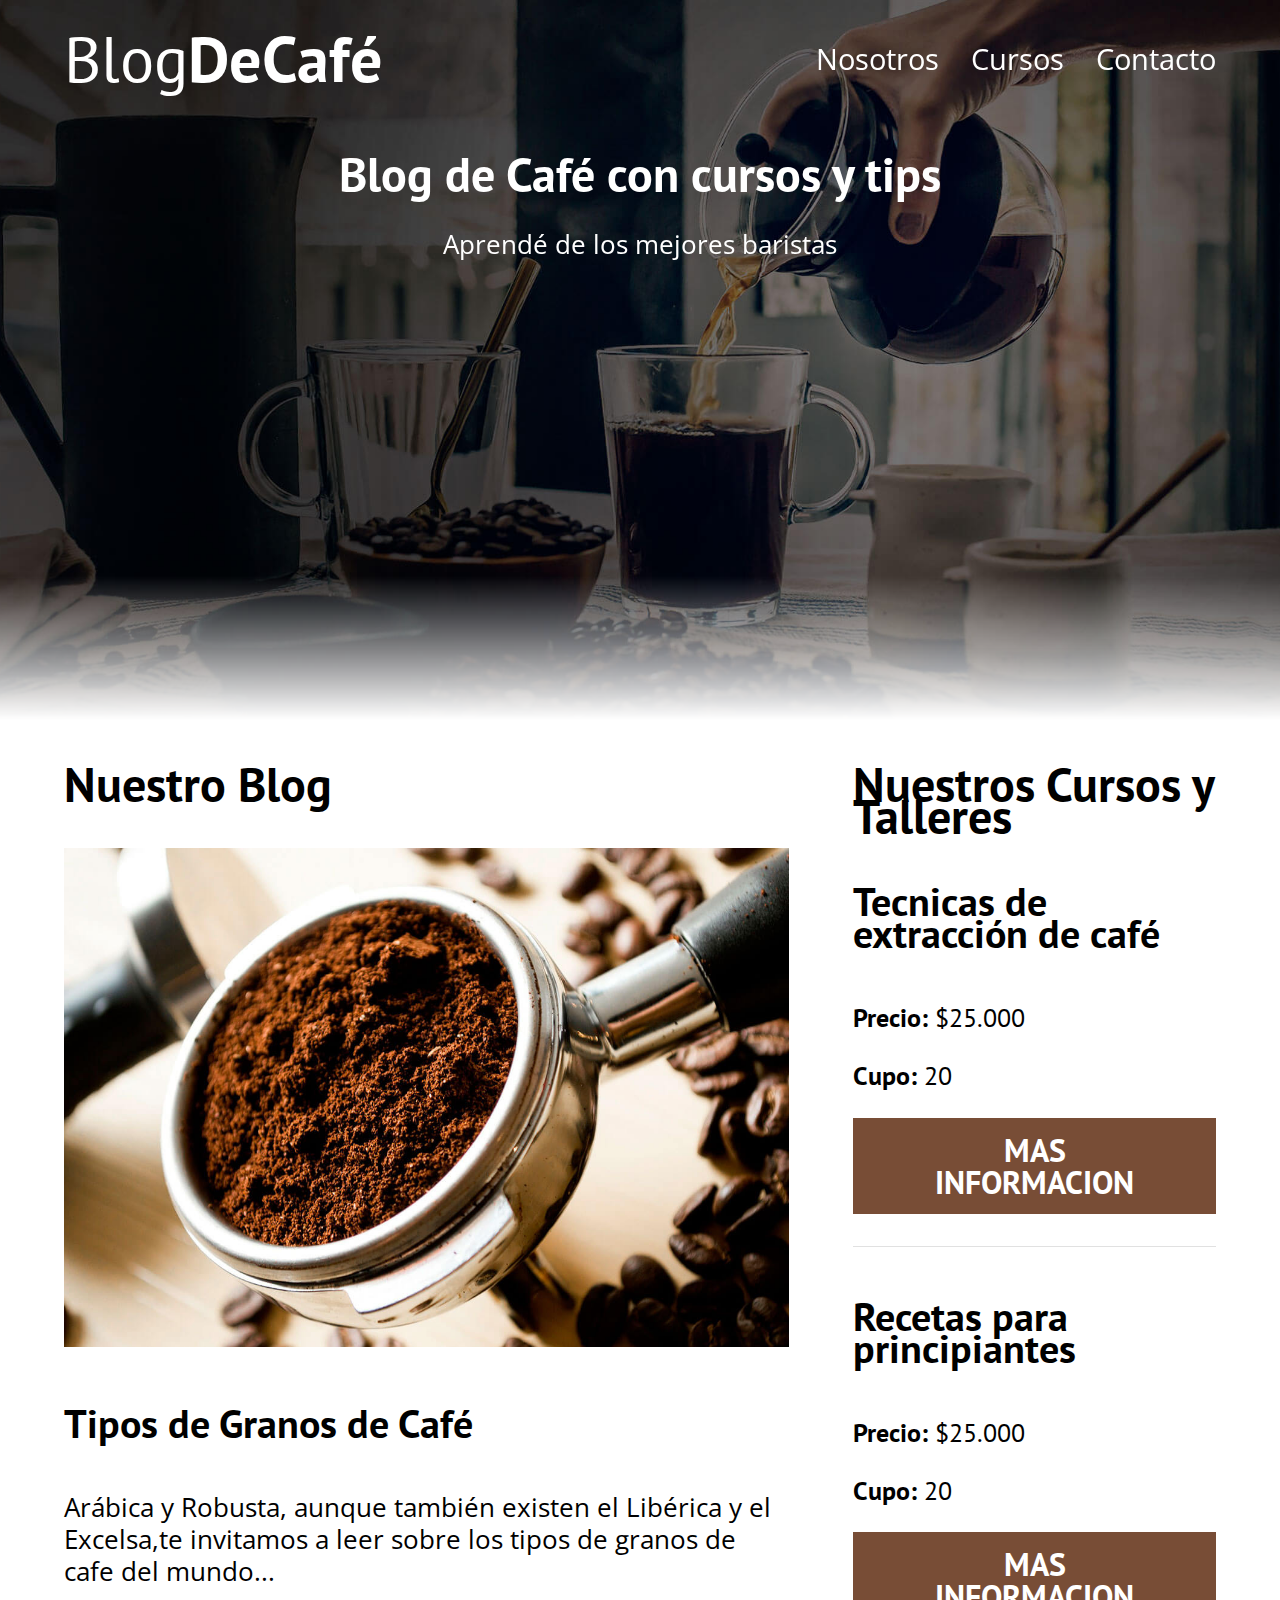
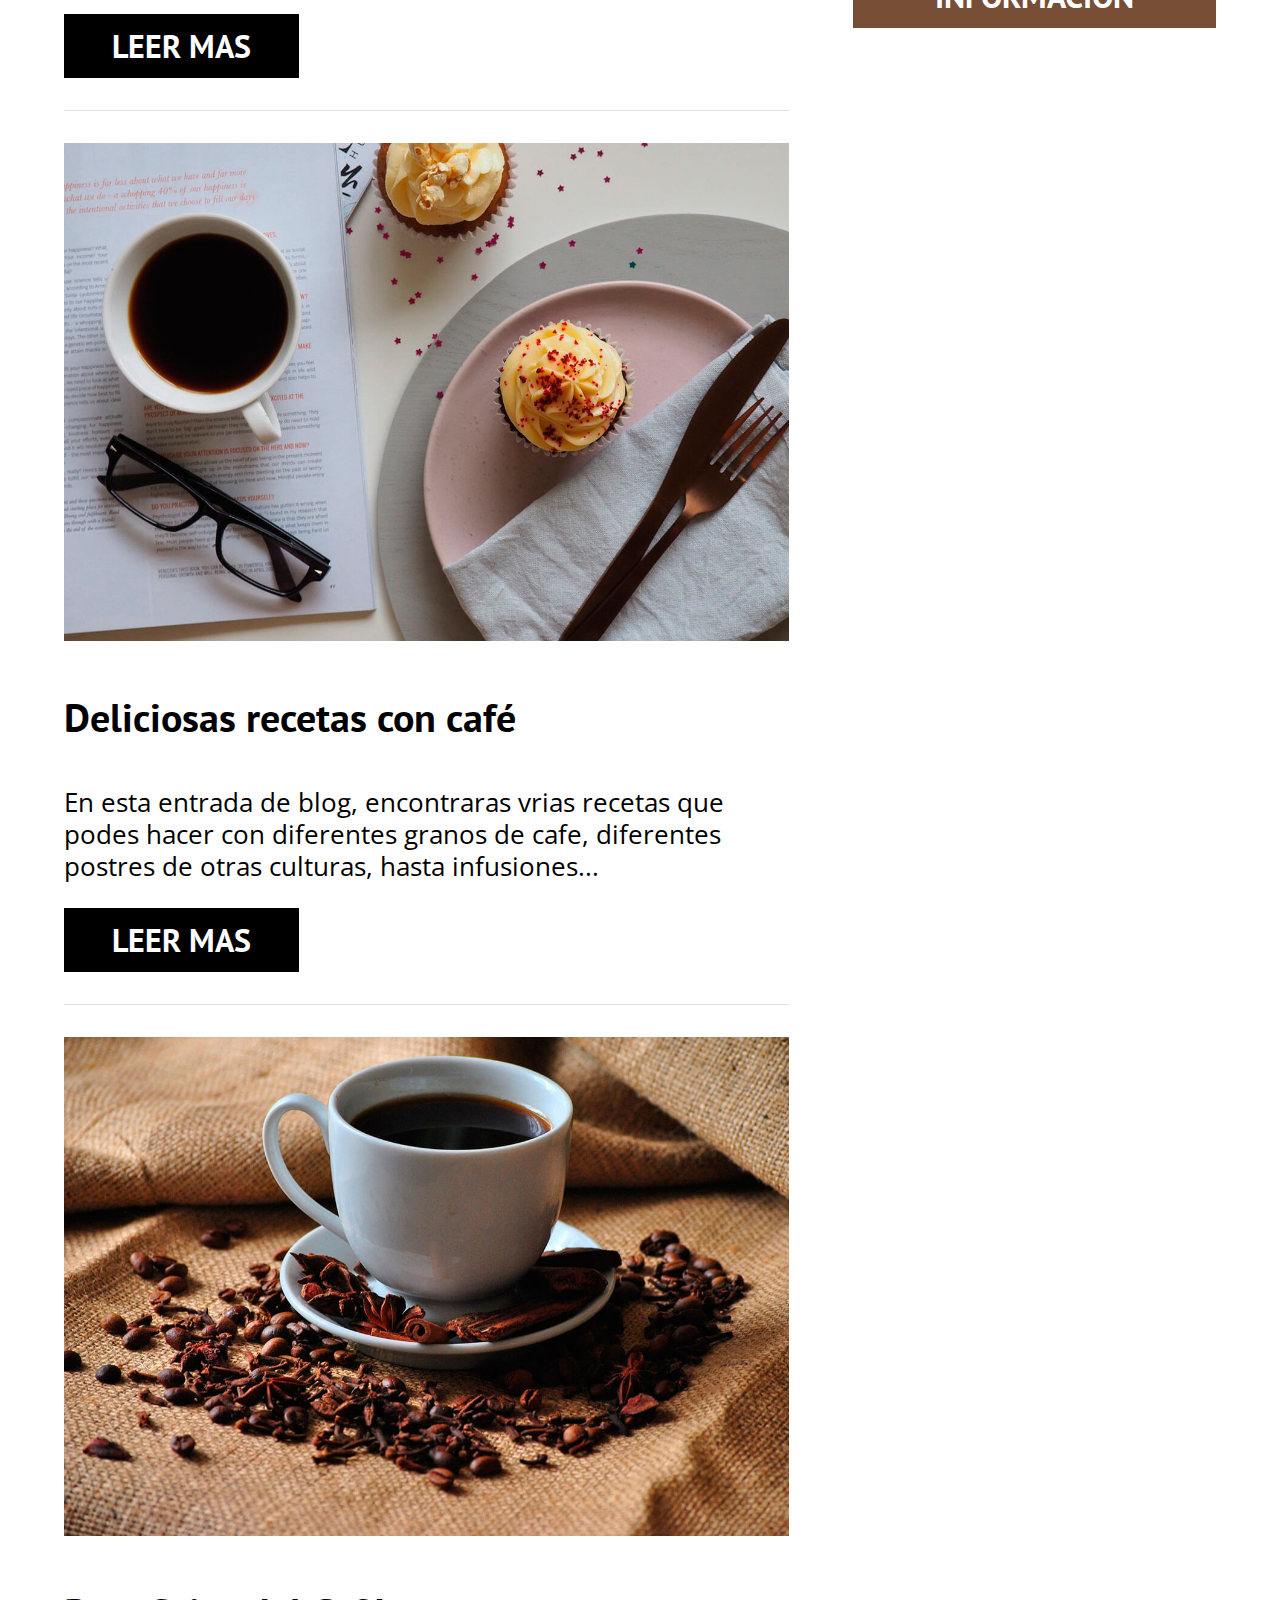
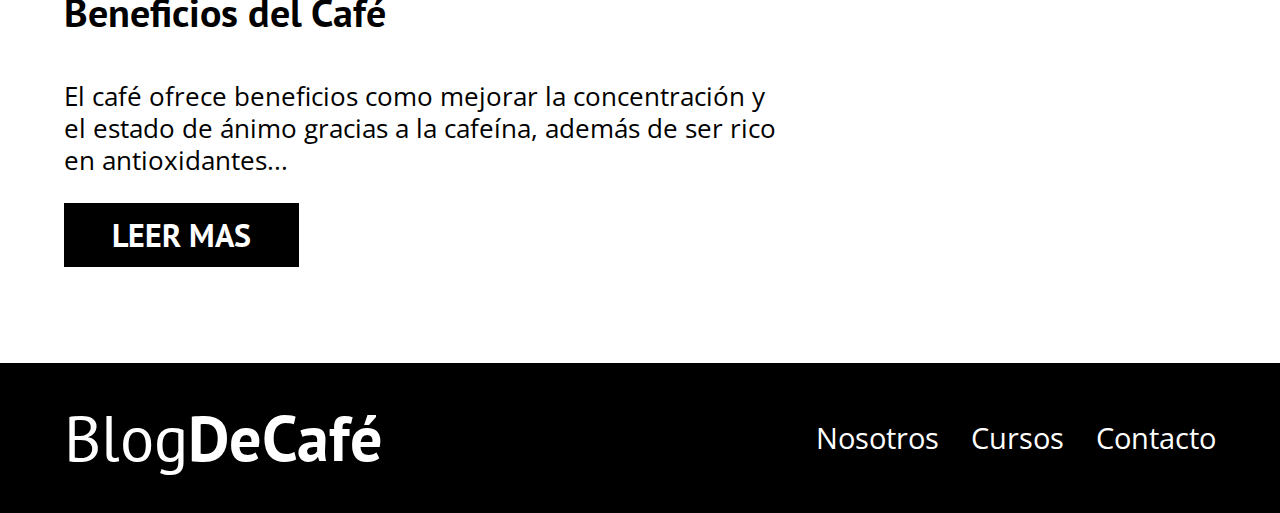
<file: index.html>
<!DOCTYPE html>
<html lang="en">

<head>
    <meta charset="UTF-8">
    <meta name="viewport" content="width=device-width, initial-scale=1.0">
    <title>BlogDeCafé</title>
    <link rel="stylesheet" href="./css/normalize.css">
    <link rel="stylesheet"
        href="https://fonts.googleapis.com/css2?family=Open+Sans:ital,wght@0,300..800;1,300..800&family=PT+Sans:ital,wght@0,400;0,700;1,400;1,700&display=swap"
        rel="stylesheet">
    <link rel="stylesheet" href="./css/styles.css">

</head>

<body>

    <header class="header">
        <div class="contenedor">
            <div class="barra-superior">
                <a class="logo" href="./index.html">
                    <h1 class="logo__nombre"> Blog<span class="logo__bold">DeCafé</span></h1>
                </a>
                <nav class="navegacion">
                    <a class="navegacion__enlaces" href="nosotros.html">Nosotros</a>
                    <a class="navegacion__enlaces" href="cursos.html">Cursos</a>
                    <a class="navegacion__enlaces" href="contacto.html">Contacto</a>
                </nav>
            </div>
        </div>

        <div class="header__texto">
            <h2>Blog de Café con cursos y tips</h2>
            <p>Aprendé de los mejores baristas</p>
        </div>


    </header>

    <div class="contenedor contenido-principal">
        <main class="Blog">
            <h3>Nuestro Blog</h3>
            <article class="entradas">
                <img src="./img/blog1.jpg" alt="Imagen del Blog">
                <h4>Tipos de Granos de Café</h4>
                <p> Arábica y Robusta, aunque también existen el Libérica y
                    el Excelsa,te invitamos a leer sobre los tipos de granos de cafe del mundo... </p>
                <a href="entrada.html" class="boton boton--blog">LEER MAS </a>

            </article>

            <article class="entradas">
                <img src="./img/blog2.jpg" alt="Imagen del Blog">
                <h4>Deliciosas recetas con café</h4>
                <p> En esta entrada de blog, encontraras vrias recetas que podes hacer con diferentes granos de cafe,
                    diferentes postres de otras culturas, hasta infusiones... </p>
                <a href="entrada.html" class="boton boton--blog">LEER MAS </a>

            </article>


            <article class="entradas">
                <img src="./img/blog3.jpg" alt="Imagen del Blog">
                <h4>Beneficios del Café</h4>
                <p>El café ofrece beneficios como mejorar la concentración y el estado de ánimo gracias a la cafeína,
                    además de ser rico en
                    antioxidantes... </p>
                <a href="entrada.html" class="boton boton--blog">LEER MAS</a>

            </article>



        </main>
        <aside class="sidebar">
            <h3>Nuestros Cursos y Talleres</h3>
            <ul class="nuestros-cursos">
                <li class="widget-cursos">
                    <h4>Tecnicas de extracción de café</h4>
                    <p class="widget-curso__label">Precio:
                        <span class="widget-curso__precio">$25.000</span>
                    </p>
                    <p class="widget-curso__label">Cupo:
                        <span class="widget-curso__precio">20</span>
                    </p>
                    <a href="entrada.html" class="boton boton--aside">MAS INFORMACION</a>

                </li>


                <li class="widget-cursos">
                    <h4>Recetas para principiantes</h4>
                    <p class="widget-curso__label">Precio:
                        <span class="widget-curso__precio">$25.000</span>
                    </p>
                    <p class="widget-curso__label">Cupo:
                        <span class="widget-curso__precio">20</span>
                    </p>
                    <a href="entrada.html" class="boton boton--aside">MAS INFORMACION</a>

                </li>

            </ul>

        </aside>

    </div>

    <footer class="footer">
        <div class="contenedor">
            <div class="barra-superior">
                <a class="logo" href="./index.html">
                    <h1 class="logo__nombre"> Blog<span class="logo__bold">DeCafé</span></h1>
                </a>
                <nav class="navegacion">
                    <a class="navegacion__enlaces" href="nosotros.html">Nosotros</a>
                    <a class="navegacion__enlaces" href="cursos.html">Cursos</a>
                    <a class="navegacion__enlaces" href="contacto.html">Contacto</a>
                </nav>
            </div>
        </div>


    </footer>

</body>

</html>
</file>
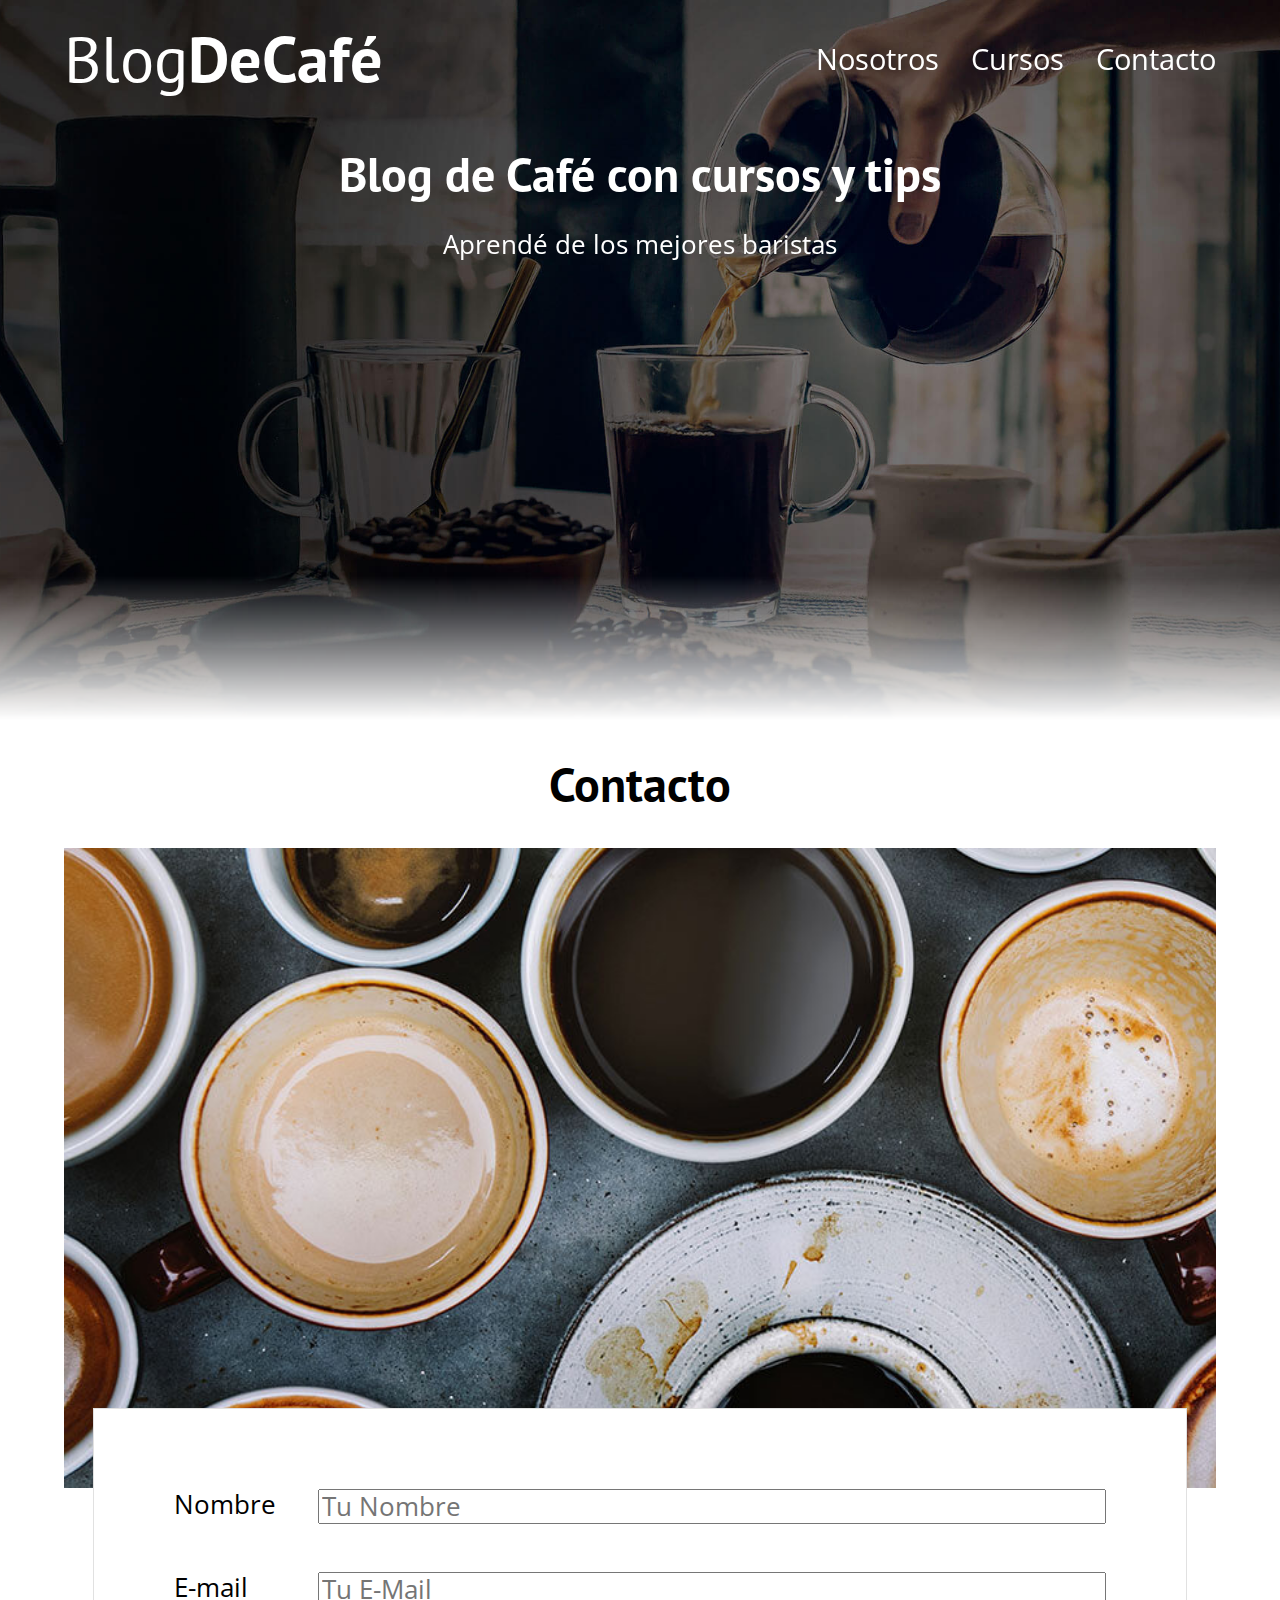
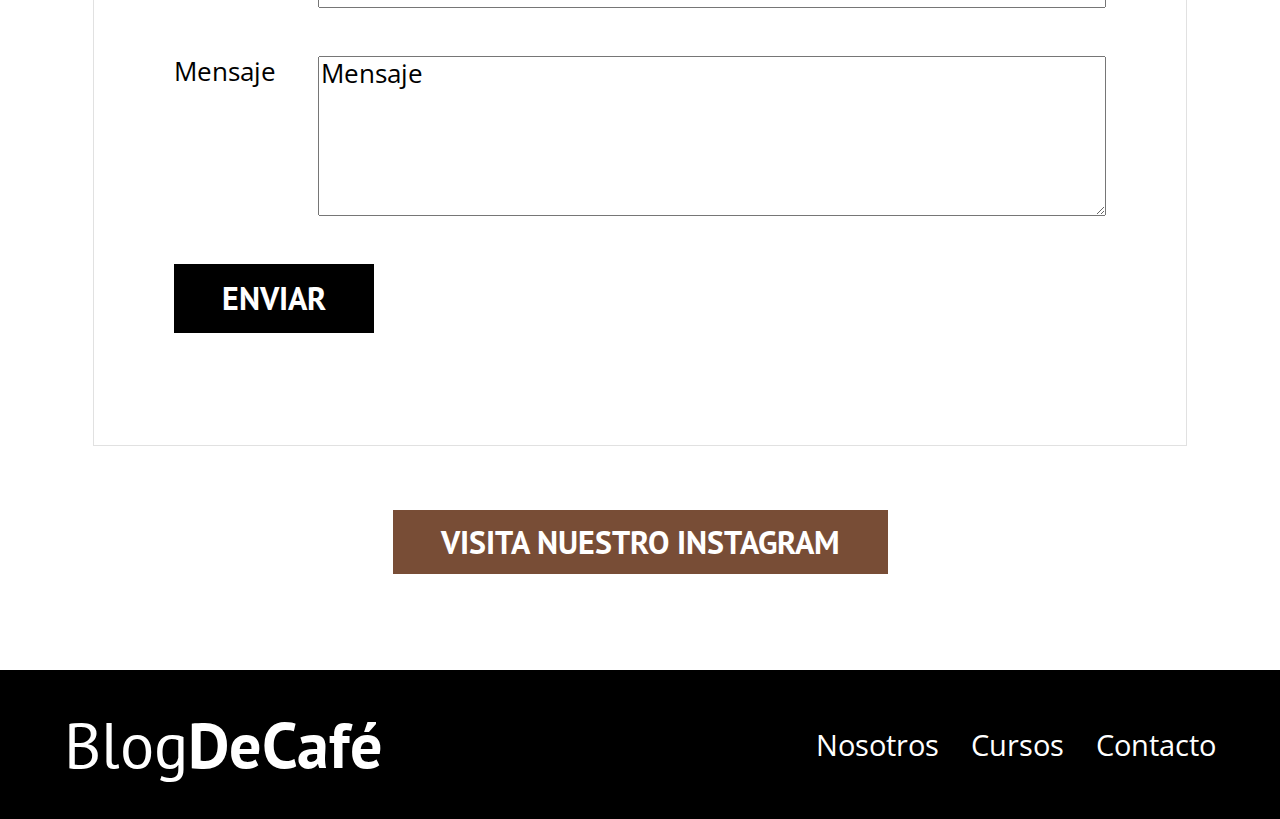
<file: contacto.html>
<!DOCTYPE html>
<html lang="en">

<head>
    <meta charset="UTF-8">
    <meta name="viewport" content="width=device-width, initial-scale=1.0">
    <title>BlogDeCafé</title>
    <link rel="stylesheet" href="./css/normalize.css">
    <link rel="stylesheet"
        href="https://fonts.googleapis.com/css2?family=Open+Sans:ital,wght@0,300..800;1,300..800&family=PT+Sans:ital,wght@0,400;0,700;1,400;1,700&display=swap"
        rel="stylesheet">
    <link rel="stylesheet" href="./css/styles.css">

</head>

<body>

    <header class="header">
        <div class="contenedor">
            <div class="barra-superior">
                <a class="logo" href="./index.html">
                    <h1 class="logo__nombre"> Blog<span class="logo__bold">DeCafé</span></h1>
                </a>
                <nav class="navegacion">
                    <a class="navegacion__enlaces" href="nosotros.html">Nosotros</a>
                    <a class="navegacion__enlaces" href="cursos.html">Cursos</a>
                    <a class="navegacion__enlaces" href="contacto.html">Contacto</a>
                </nav>
            </div>
        </div>

        <div class="header__texto">
            <h2>Blog de Café con cursos y tips</h2>
            <p>Aprendé de los mejores baristas</p>
        </div>


    </header>


    <main class="contenedor">
        <h3 class="titulo2">Contacto</h3>
        <div class="contacto-bg"></div>

        <form class="formulario">
            <div class="campo">
                <label class="campo__label">Nombre</label>
                <input class="campo__field" type="text" placeholder="Tu Nombre">

            </div>
            <div class="campo">
                <label class="campo__label">E-mail</label>
                <input class="campo__field" type="email" placeholder="Tu E-Mail">

            </div>

            <div class="campo">
                <label class="campo__label">Mensaje</label>
                <textarea class="campo__field campo__field--textarea">Mensaje</textarea>

            </div>
            <div class="campo">
                <input type="submit" value="ENVIAR" class="boton boton--blog">
            </div>
        </form>

        <div class="enlace">
            <a class=" boton boton--aside enlace-externo" href="https://www.instagram.com/cafe.delirante/"
                target="_blank">
                VISITA NUESTRO INSTAGRAM</a>

        </div>


    </main>






    <footer class="footer">
        <div class="contenedor">
            <div class="barra-superior">
                <a class="logo" href="./index.html">
                    <h1 class="logo__nombre"> Blog<span class="logo__bold">DeCafé</span></h1>
                </a>
                <nav class="navegacion">
                    <a class="navegacion__enlaces" href="nosotros.html">Nosotros</a>
                    <a class="navegacion__enlaces" href="cursos.html">Cursos</a>
                    <a class="navegacion__enlaces" href="contacto.html">Contacto</a>
                </nav>
            </div>
        </div>


    </footer>

</body>

</html>
</file>
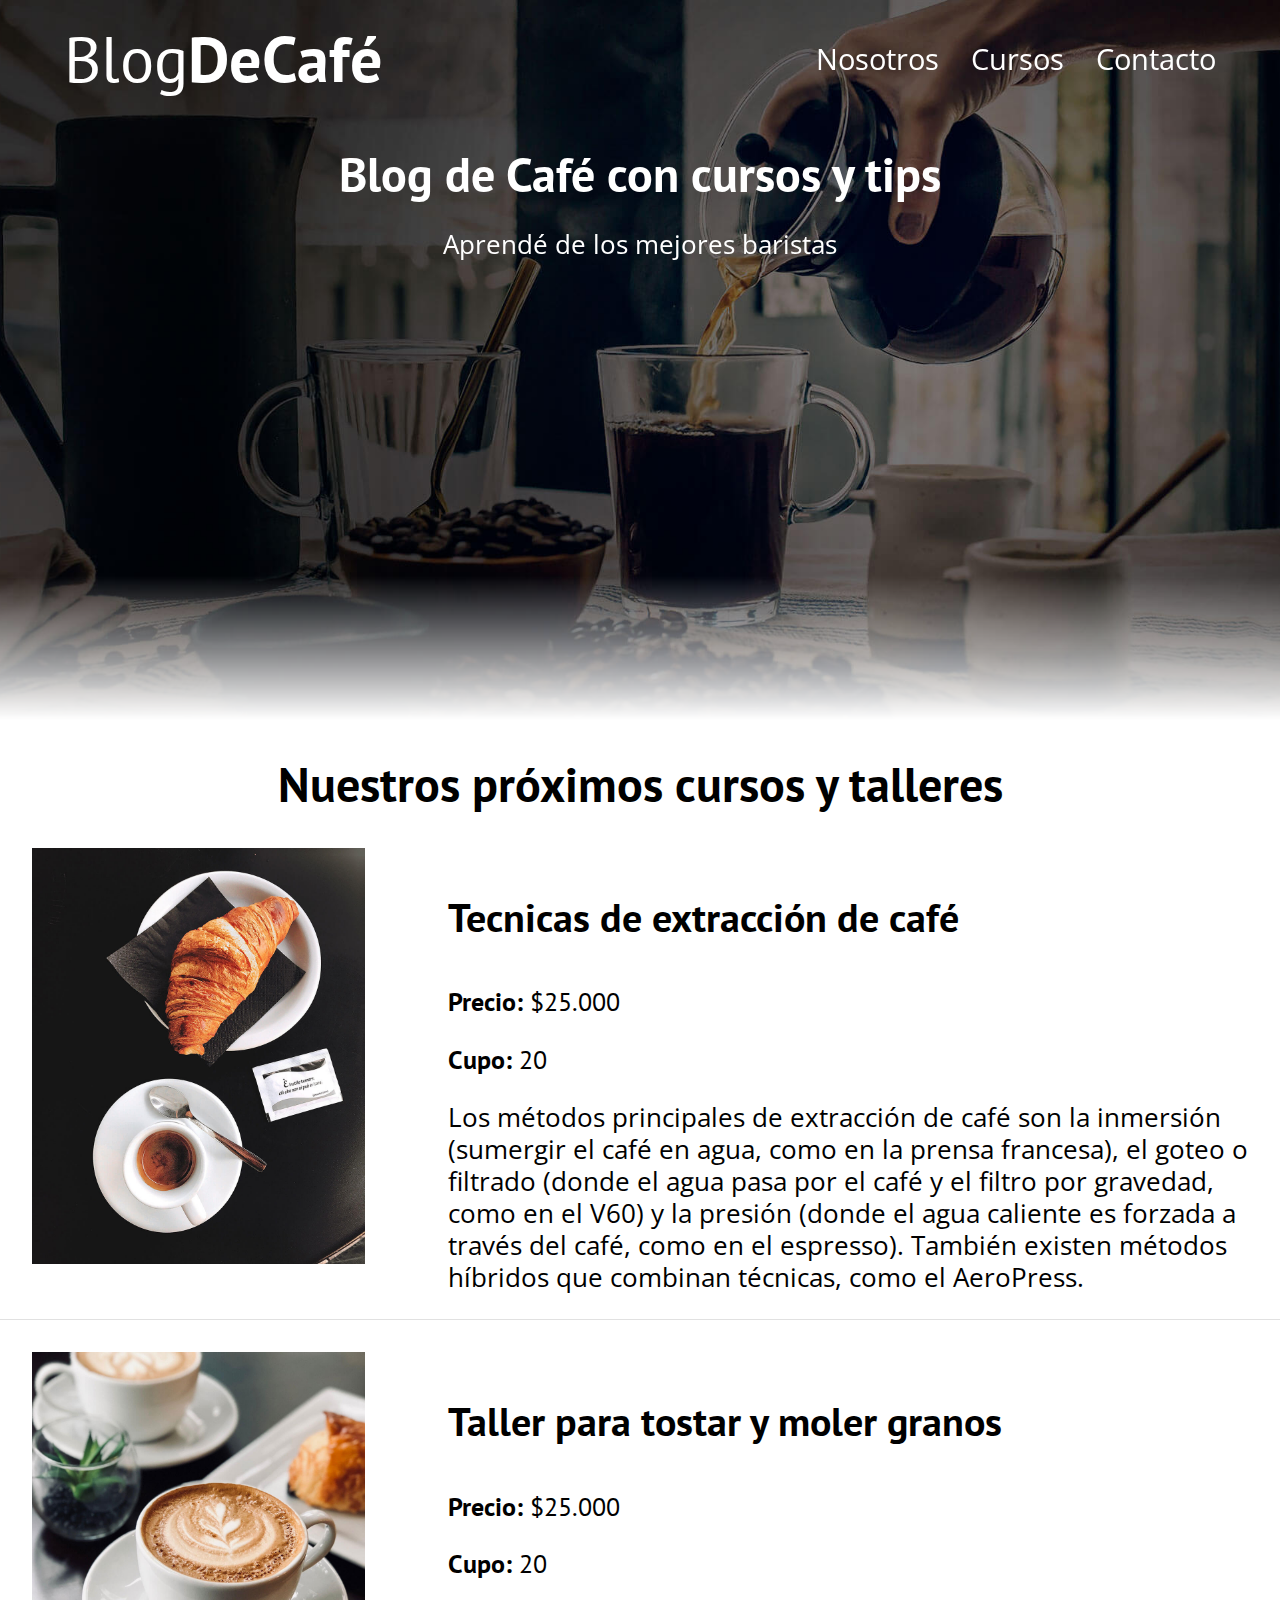
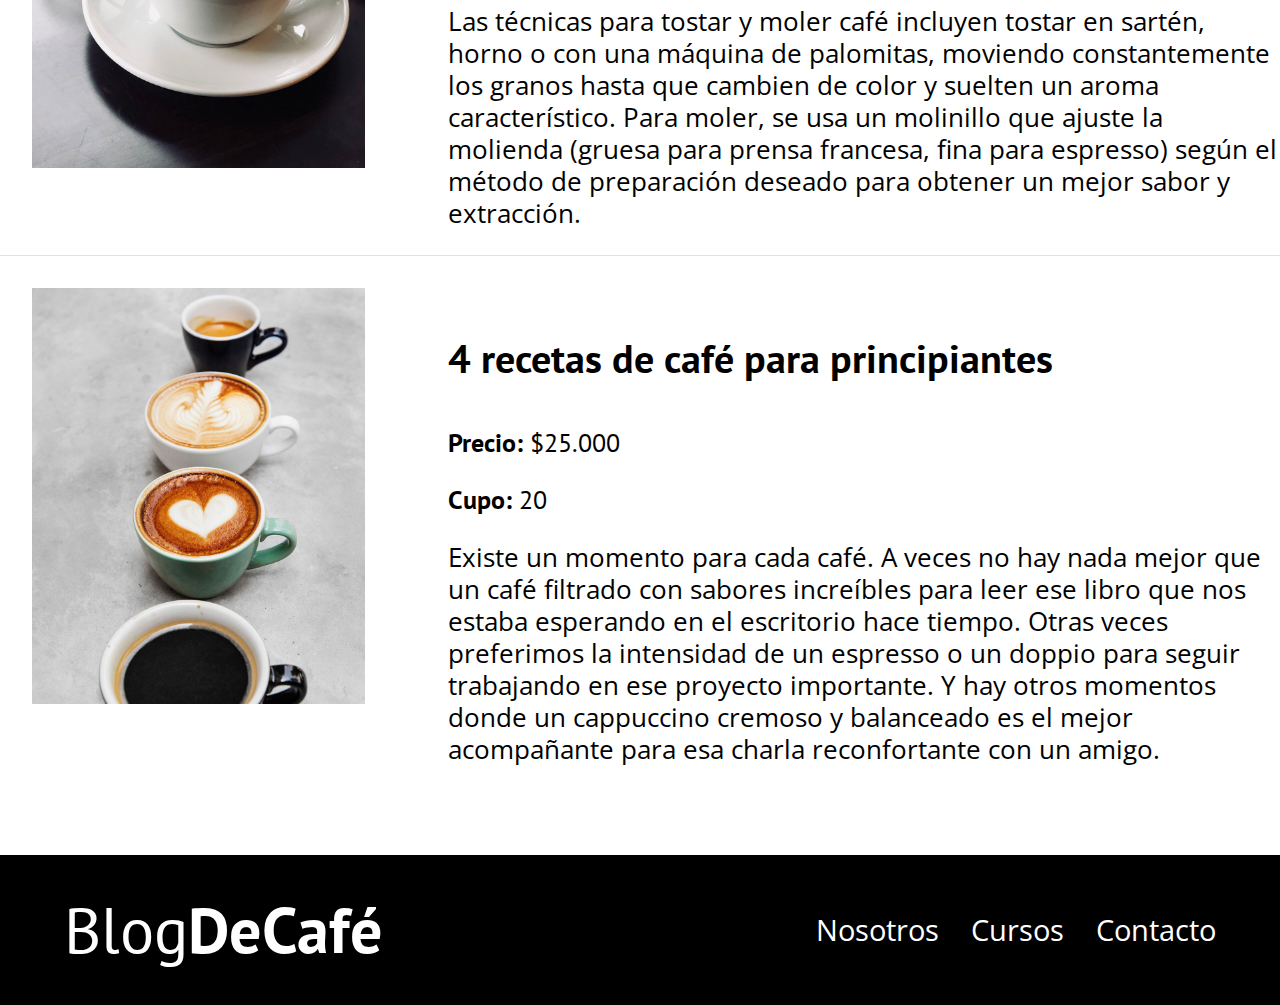
<file: cursos.html>
<!DOCTYPE html>
<html lang="en">

<head>
    <meta charset="UTF-8">
    <meta name="viewport" content="width=device-width, initial-scale=1.0">
    <title>BlogDeCafé</title>
    <link rel="stylesheet" href="./css/normalize.css">
    <link rel="stylesheet"
        href="https://fonts.googleapis.com/css2?family=Open+Sans:ital,wght@0,300..800;1,300..800&family=PT+Sans:ital,wght@0,400;0,700;1,400;1,700&display=swap"
        rel="stylesheet">
    <link rel="stylesheet" href="./css/styles.css">

</head>

<body>

    <header class="header">
        <div class="contenedor">
            <div class="barra-superior">
                <a class="logo" href="./index.html">
                    <h1 class="logo__nombre"> Blog<span class="logo__bold">DeCafé</span></h1>
                </a>
                <nav class="navegacion">
                    <a class="navegacion__enlaces" href="nosotros.html">Nosotros</a>
                    <a class="navegacion__enlaces" href="cursos.html">Cursos</a>
                    <a class="navegacion__enlaces" href="contacto.html">Contacto</a>
                </nav>
            </div>
        </div>

        <div class="header__texto">
            <h2>Blog de Café con cursos y tips</h2>
            <p>Aprendé de los mejores baristas</p>
        </div>


    </header>

    <div class="titulo2">
        <h3>Nuestros próximos cursos y talleres</h3>
    </div>


    <main>
        <div class="cursos">
            <div>
                <img class="cursos__imagen" src="./img/curso1.jpg">
            </div>
            <div>
                <h4>Tecnicas de extracción de café</h4>


                <p class="curso__label">Precio:
                    <span class="curso__precio">$25.000</span>
                </p>
                <p class="curso__label">Cupo:
                    <span class="curso__precio">20</span>
                </p>

                <p class="curso__informacion"> Los métodos principales de extracción de café son la inmersión (sumergir
                    el
                    café en agua, como en la
                    prensa francesa),
                    el goteo o filtrado (donde el agua pasa por el café y el filtro por gravedad, como en el V60) y la
                    presión (donde el
                    agua caliente es forzada a través del café, como en el espresso). También existen métodos híbridos
                    que
                    combinan
                    técnicas, como el AeroPress.
                </p>

            </div>



        </div> <!--cierra el div de curso-->


        <div class="cursos">
            <div>
                <img class="cursos__imagen" src="./img/curso2.jpg">
            </div>
            <div>
                <h4>Taller para tostar y moler granos</h4>
                <p class="curso__label">Precio:
                    <span class="curso__precio">$25.000</span>
                </p>
                <p class="curso__label">Cupo:
                    <span class="curso__precio">20</span>
                </p>

                <p class="curso__informacion"> Las técnicas para tostar y moler café incluyen tostar en sartén, horno o
                    con
                    una máquina de palomitas, moviendo
                    constantemente los granos hasta que cambien de color y suelten un aroma característico. Para moler,
                    se
                    usa un molinillo
                    que ajuste la molienda (gruesa para prensa francesa, fina para espresso) según el método de
                    preparación
                    deseado para
                    obtener un mejor sabor y extracción.
                </p>

            </div>



        </div> <!--cierra el div de curso-->


        <div class="cursos">
            <div>
                <img class="cursos__imagen" src="./img/curso3.jpg">
            </div>

            <div>
                <h4>4 recetas de café para principiantes</h4>
                <p class="curso__label">Precio:
                    <span class="curso__precio">$25.000</span>
                </p>
                <p class="curso__label">Cupo:
                    <span class="curso__precio">20</span>
                </p>

                <p class="curso__informacion">Existe un momento para cada café. A veces no hay nada mejor que un café
                    filtrado con sabores increíbles para leer ese
                    libro que nos estaba esperando en el escritorio hace tiempo. Otras veces preferimos la intensidad de
                    un
                    espresso o un
                    doppio para seguir trabajando en ese proyecto importante. Y hay otros momentos donde un cappuccino
                    cremoso y balanceado
                    es el mejor acompañante para esa charla reconfortante con un amigo.
                </p>

            </div>



        </div> <!--cierra el div de curso-->



    </main>


    <footer class="footer">
        <div class="contenedor">
            <div class="barra-superior">
                <a class="logo" href="./index.html">
                    <h1 class="logo__nombre"> Blog<span class="logo__bold">DeCafé</span></h1>
                </a>
                <nav class="navegacion">
                    <a class="navegacion__enlaces" href="nosotros.html">Nosotros</a>
                    <a class="navegacion__enlaces" href="cursos.html">Cursos</a>
                    <a class="navegacion__enlaces" href="contacto.html">Contacto</a>
                </nav>
            </div>
        </div>


    </footer>

</body>

</html>
</file>
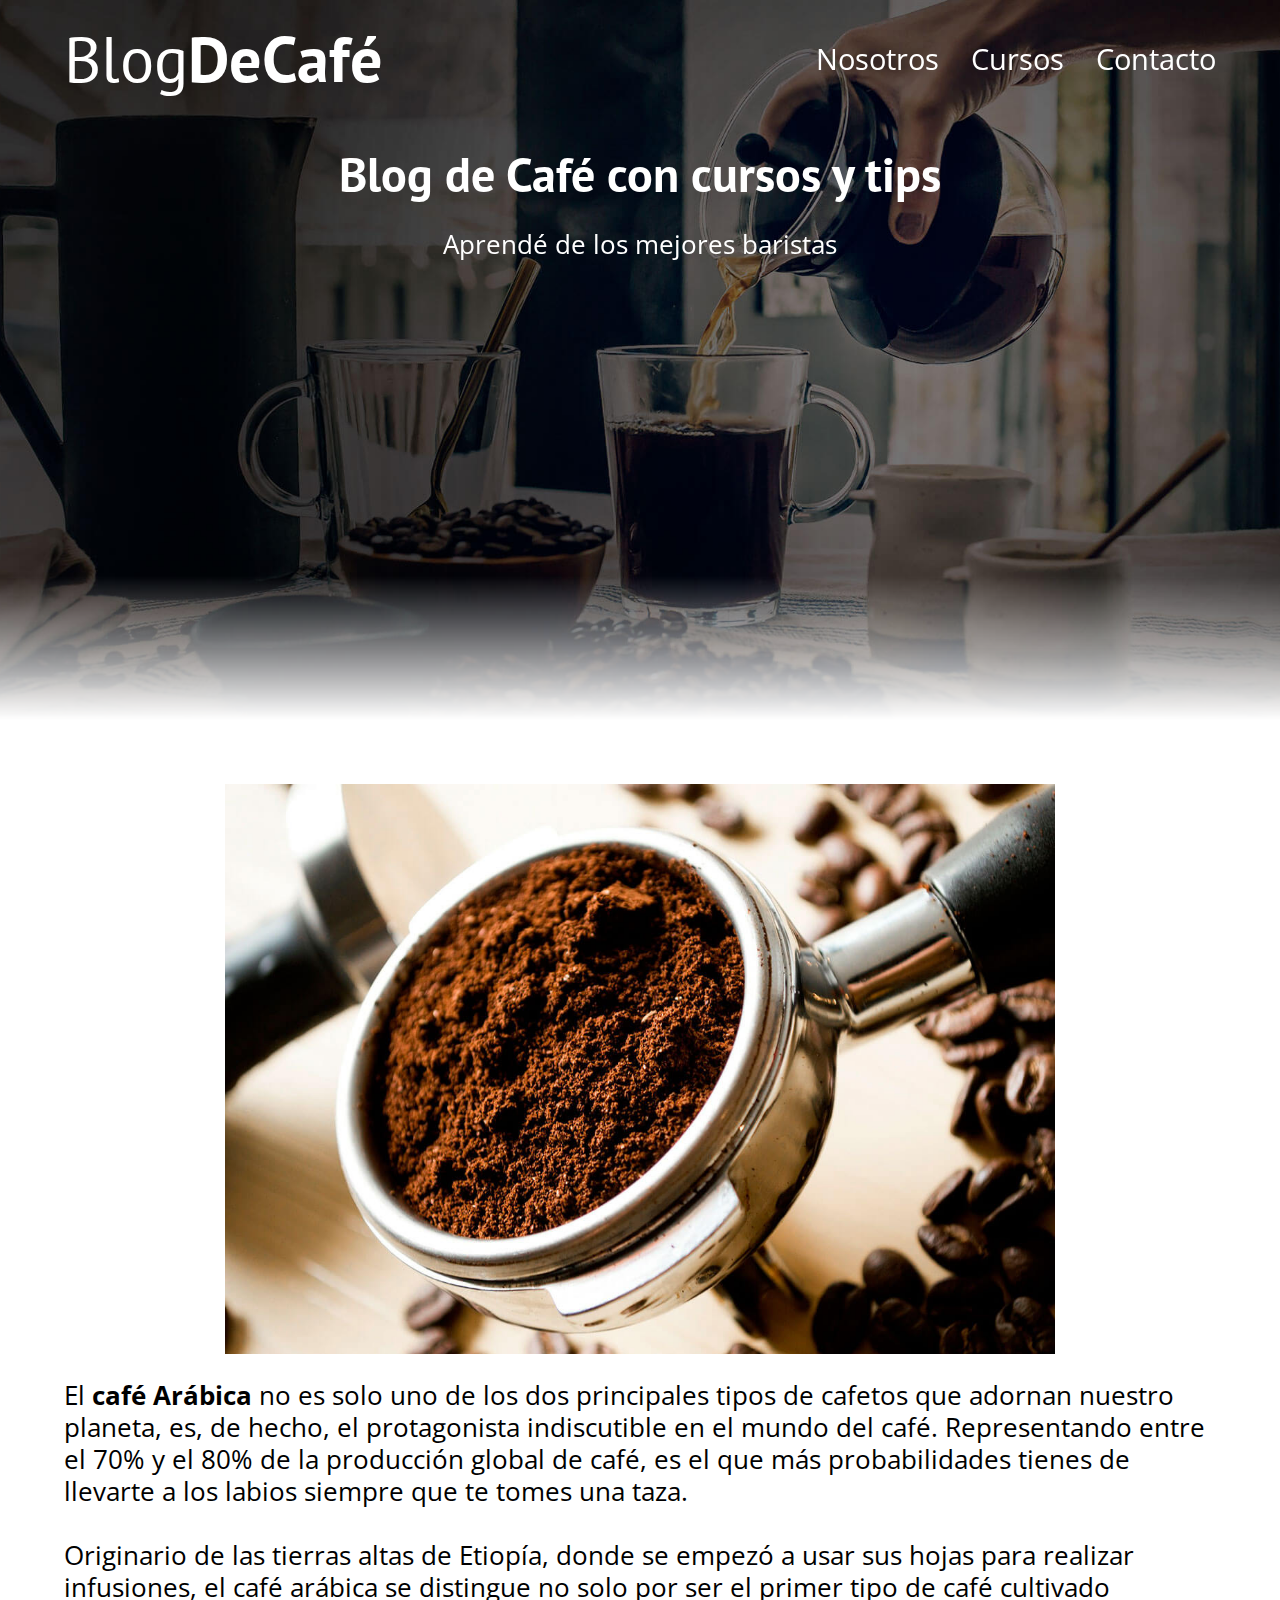
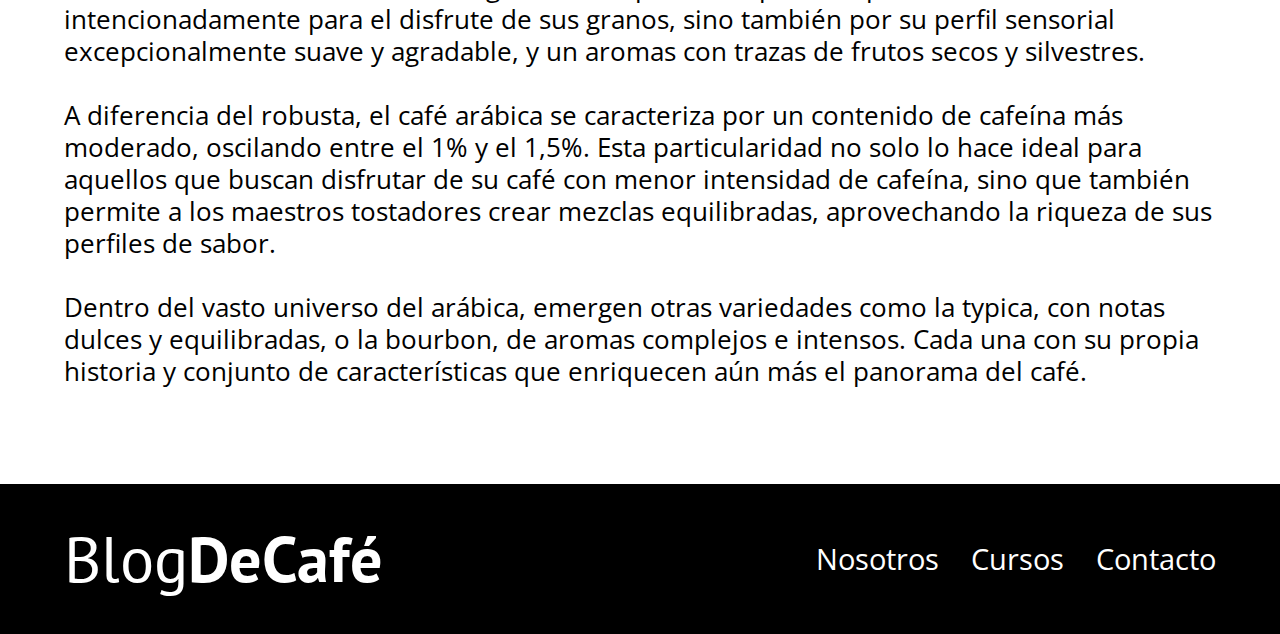
<file: entrada.html>
<html lang="en">

<head>
    <meta charset="UTF-8">
    <meta name="viewport" content="width=device-width, initial-scale=1.0">
    <title>BlogDeCafé</title>
    <link rel="stylesheet" href="./css/normalize.css">
    <link rel="stylesheet"
        href="https://fonts.googleapis.com/css2?family=Open+Sans:ital,wght@0,300..800;1,300..800&family=PT+Sans:ital,wght@0,400;0,700;1,400;1,700&display=swap"
        rel="stylesheet">
    <link rel="stylesheet" href="./css/styles.css">

</head>

<body>

    <header class="header">
        <div class="contenedor">
            <div class="barra-superior">
                <a class="logo" href="./index.html">
                    <h1 class="logo__nombre"> Blog<span class="logo__bold">DeCafé</span></h1>
                </a>
                <nav class="navegacion">
                    <a class="navegacion__enlaces" href="nosotros.html">Nosotros</a>
                    <a class="navegacion__enlaces" href="cursos.html">Cursos</a>
                    <a class="navegacion__enlaces" href="contacto.html">Contacto</a>
                </nav>
            </div>
        </div>

        <div class="header__texto">
            <h2>Blog de Café con cursos y tips</h2>
            <p>Aprendé de los mejores baristas</p>
        </div>


    </header>


    <main class="contenedor entrada-blog">
        <div class="contenedor img-centrado">
            <img class="imagen-entrada" src="./img/blog1.jpg" alt="Imagen entrada blog">
        </div>
        <div>
            <p class="informacion">
                El <strong>café Arábica</strong> no es solo uno de los dos principales tipos de cafetos que adornan
                nuestro planeta, es, de hecho, el protagonista indiscutible en el mundo del café. Representando entre el
                70% y el 80% de la
                producción global de café, es el que más probabilidades tienes de llevarte a los labios siempre que te
                tomes una taza.<br /><br />

                Originario de las tierras altas de Etiopía, donde se empezó a usar sus hojas para realizar infusiones,
                el café arábica se distingue no solo por ser el primer tipo de café cultivado intencionadamente para el
                disfrute de sus granos, sino también por su perfil sensorial excepcionalmente suave y agradable, y un
                aromas con trazas de frutos secos y silvestres.<br /><br />

                A diferencia del robusta, el café arábica se caracteriza por un contenido de cafeína más moderado,
                oscilando entre el 1% y el 1,5%. Esta particularidad no solo lo hace ideal para aquellos que buscan
                disfrutar de su café con menor intensidad de cafeína, sino que también permite a los maestros tostadores
                crear mezclas equilibradas, aprovechando la riqueza de sus perfiles de sabor.<br /><br />

                Dentro del vasto universo del arábica, emergen otras variedades como la typica, con notas dulces y
                equilibradas, o la bourbon, de aromas complejos e intensos. Cada una con su propia historia y conjunto
                de características que enriquecen aún más el panorama del café.<br /><br />

            </p>
        </div>

    </main>


    <footer class="footer">
        <div class="contenedor">
            <div class="barra-superior">
                <a class="logo" href="./index.html">
                    <h1 class="logo__nombre"> Blog<span class="logo__bold">DeCafé</span></h1>
                </a>
                <nav class="navegacion">
                    <a class="navegacion__enlaces" href="nosotros.html">Nosotros</a>
                    <a class="navegacion__enlaces" href="cursos.html">Cursos</a>
                    <a class="navegacion__enlaces" href="contacto.html">Contacto</a>
                </nav>
            </div>
        </div>


    </footer>

</body>

</html>
</file>
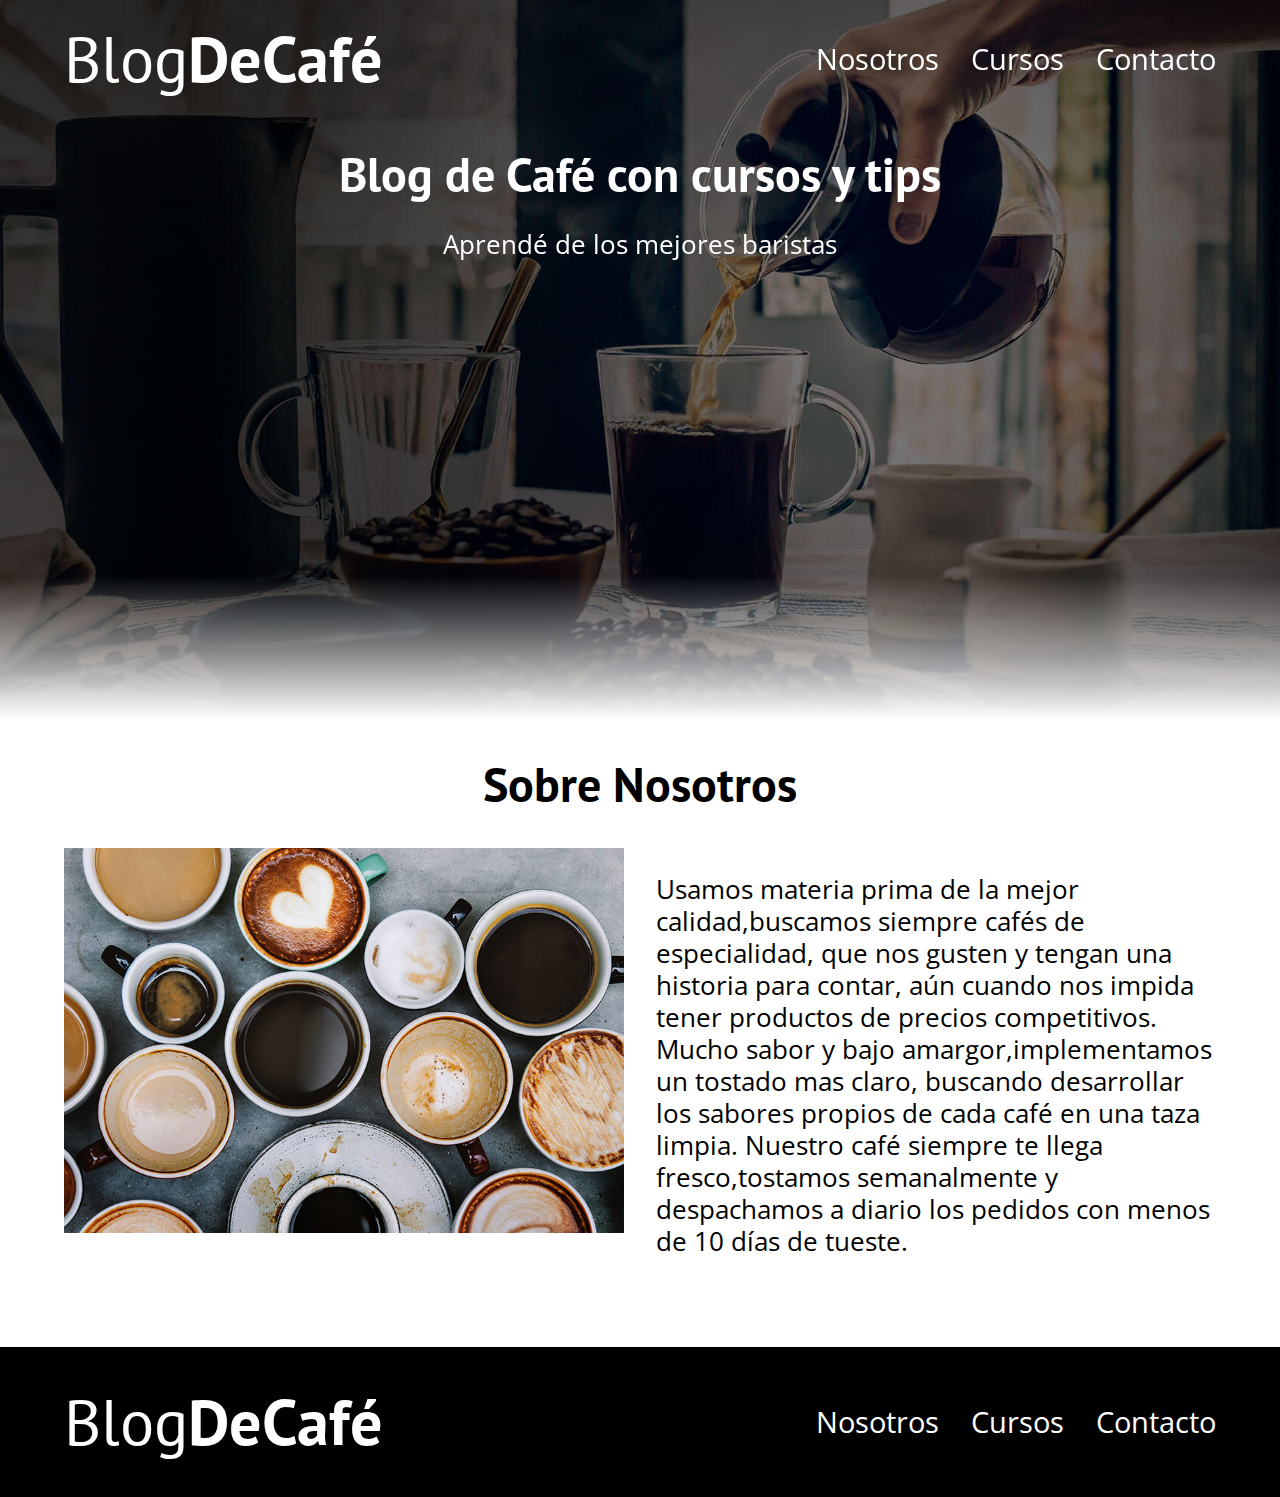
<file: nosotros.html>
<!DOCTYPE html>
<html lang="en">

<head>
    <meta charset="UTF-8">
    <meta name="viewport" content="width=device-width, initial-scale=1.0">
    <title>BlogDeCafé</title>
    <link rel="stylesheet" href="./css/normalize.css">
    <link rel="stylesheet"
        href="https://fonts.googleapis.com/css2?family=Open+Sans:ital,wght@0,300..800;1,300..800&family=PT+Sans:ital,wght@0,400;0,700;1,400;1,700&display=swap"
        rel="stylesheet">
    <link rel="stylesheet" href="./css/styles.css">

</head>

<body>

    <header class="header">
        <div class="contenedor">
            <div class="barra-superior">
                <a class="logo" href="./index.html">
                    <h1 class="logo__nombre"> Blog<span class="logo__bold">DeCafé</span></h1>
                </a>
                <nav class="navegacion">
                    <a class="navegacion__enlaces" href="nosotros.html">Nosotros</a>
                    <a class="navegacion__enlaces" href="cursos.html">Cursos</a>
                    <a class="navegacion__enlaces" href="contacto.html">Contacto</a>
                </nav>
            </div>
        </div>

        <div class="header__texto">
            <h2>Blog de Café con cursos y tips</h2>
            <p>Aprendé de los mejores baristas</p>
        </div>


    </header>

    <div class="titulo2">
        <h3>Sobre Nosotros</h3>

    </div>


    <main class="contenedor sobre-nosotros">
        <div>
            <img src="./img/nosotros.jpg" alt="Imagen nosotros">
        </div>
        <div>
            <p>Usamos materia prima de la
                mejor calidad,buscamos siempre cafés de especialidad, que nos gusten y tengan una historia para contar,
                aún cuando nos impida tener
                productos de precios competitivos. Mucho sabor y bajo amargor,implementamos un tostado mas claro,
                buscando desarrollar los sabores propios de cada café en una taza limpia.
                Nuestro café siempre te llega fresco,tostamos semanalmente y despachamos a diario los pedidos con menos
                de 10 días de tueste. </p>
        </div>

    </main>


    <footer class="footer">
        <div class="contenedor">
            <div class="barra-superior">
                <a class="logo" href="./index.html">
                    <h1 class="logo__nombre"> Blog<span class="logo__bold">DeCafé</span></h1>
                </a>
                <nav class="navegacion">
                    <a class="navegacion__enlaces" href="nosotros.html">Nosotros</a>
                    <a class="navegacion__enlaces" href="cursos.html">Cursos</a>
                    <a class="navegacion__enlaces" href="contacto.html">Contacto</a>
                </nav>
            </div>
        </div>


    </footer>

</body>

</html>
</file>
<file: css/styles.css>
:root {
  --fuentetitulos: "PT Sans", sans-serif;
  --fuenteparrafos: "Open Sans", sans-serif;

  /**********colores********/
  --primario: #784d36;
  --blanco: #ffff;
  --negroclaro: #634949;
  --negro: #000;
  --gris: #e1e1e1;
}

html {
  box-sizing: border-box;
}
*,
*:before,
*:after {
  box-sizing: inherit;
}

body {
  font-family: var(--fuenteparrafos);
  font-size: 1.6rem;
  line-height: 2rem;
}

/*****************GLOBALES DEL PROYECTO**************************/

.contenedor {
  max-width: 120rem;
  width: 90%;
  margin: 0 auto;
}

a {
  text-decoration: none;
}

h1,
h2,
h3,
h4 {
  font-family: var(--fuentetitulos);
}

h1 {
  font-size: 4rem;
}

h2 {
  font-size: 3rem;
}

h3 {
  font-size: 3rem;
}

h4 {
  font-size: 2.5rem;
}

img {
  max-width: 100%;
}

/*HEADER*/

.header {
  background-image: url(../img/banner.jpg);
  height: 45rem;
  background-size: cover;
  background-position: center center;
  margin: 0;

  mask-image: linear-gradient(to bottom, black 80%, transparent 100%);
}

.header__texto {
  text-align: center;
  color: var(--blanco);
  margin: 0;
}

/*** BARRA DE NAVEGACION**/
.barra-superior {
  display: flex;
  justify-content: space-between;
  align-items: center;
}

.logo {
  color: var(--blanco);
}

.logo__nombre {
  font-weight: 400;
  text-align: center;
}
.logo__bold {
  font-weight: 700;
}

.navegacion {
  display: flex;
  gap: 2rem;
}
.navegacion__enlaces {
  text-align: center;
  font-size: 1.8rem;
  color: var(--blanco);
}

@media (max-width: 768px) {
  .barra-superior,
  .navegacion {
    flex-direction: column;
  }
}

/*** MAIN***/

@media (min-width: 768px) {
  .contenido-principal {
    display: grid;
    grid-template-columns: 2fr 1fr;
    gap: 4rem;
  }
}

/**** entradas del blog***/

.entradas {
  border-bottom: 1px solid var(--gris);
  margin-bottom: 2rem;
}

.entradas:last-of-type {
  margin: 0;
  border-bottom: none;
}

.boton {
  display: block;
  font-family: var(--fuentetitulos);
  color: var(--blanco);
  text-align: center;
  font-size: 2rem;
  padding: 1rem 3rem;
  font-weight: 700;
  margin-bottom: 2rem;
  border: none;
}

.boton:hover {
  cursor: pointer;
}

.boton--blog {
  background-color: var(--negro);
  transition: background-color 0.7s ease 0.2s;
}

.boton--blog:hover {
  background-color: var(--negroclaro);
}

@media (min-width: 768px) {
  .boton {
    display: inline-block;
  }
}

/*****ASIDE*******/

.nuestros-cursos {
  list-style: none;
  padding: 0;
}

.widget-cursos {
  border-bottom: 1px solid var(--gris);
  margin-bottom: 2rem;
}

.widget-cursos:last-of-type {
  border-bottom: none;
  margin-bottom: 0;
}

.widget-curso__label,
.curso__label {
  font-family: var(--fuentetitulos);
  font-weight: bold;
}

.widget-curso__precio,
.curso__precio {
  font-weight: 400;
}

.boton--aside {
  background-color: var(--primario);
}

/**FOOTER**/
.footer {
  background-color: var(--negro);
  padding: 1rem 0rem;
  margin-top: 4rem;
}

/** SOBRE NOSOTROS**/

.titulo2 {
  text-align: center;
}

.sobre-nosotros {
  display: grid;
  grid-template-columns: repeat(2, 1fr);
  gap: 2rem;
}

@media (max-width: 768px) {
  .sobre-nosotros {
    grid-template-columns: 1fr;
  }
}

/** pagina de cursos**/

.cursos {
  display: grid;
  grid-template-columns: 1fr 2fr;
  gap: 2rem;
  border-bottom: 1px solid var(--gris);
  margin-bottom: 2rem;
}

@media (max-width: 768px) {
  .cursos {
    grid-template-columns: 1fr;
  }
}

.cursos:last-of-type {
  border: none;
}

.cursos__imagen {
  width: 80%;
  margin-left: 2rem;
  margin-bottom: 2rem;
}

/**entradas del blog**/

.img-centrado {
  text-align: center;
}

.imagen-entrada {
  width: 80%;
  margin-top: 4rem;
}

/**pagina de contacto**/
.contacto-bg {
  background-image: url(../img/contacto.jpg);
  height: 40rem;
  background-size: cover;
}

.formulario {
  background-color: var(--blanco);
  margin: -5rem auto 0 auto;
  width: 95%;
  padding: 5rem;
  border: 1px solid var(--gris);
}

.campo {
  display: flex;
}

.campo__label {
  flex: 0 0 9rem;
}

.campo__field {
  flex: 1;
  margin-bottom: 3rem;
}

.campo__field--textarea {
  height: 10rem;
}

/**enlace a instagram**/

.enlace {
  text-align: center;
}

.enlace-externo {
  margin-top: 4rem;
}
</file>
